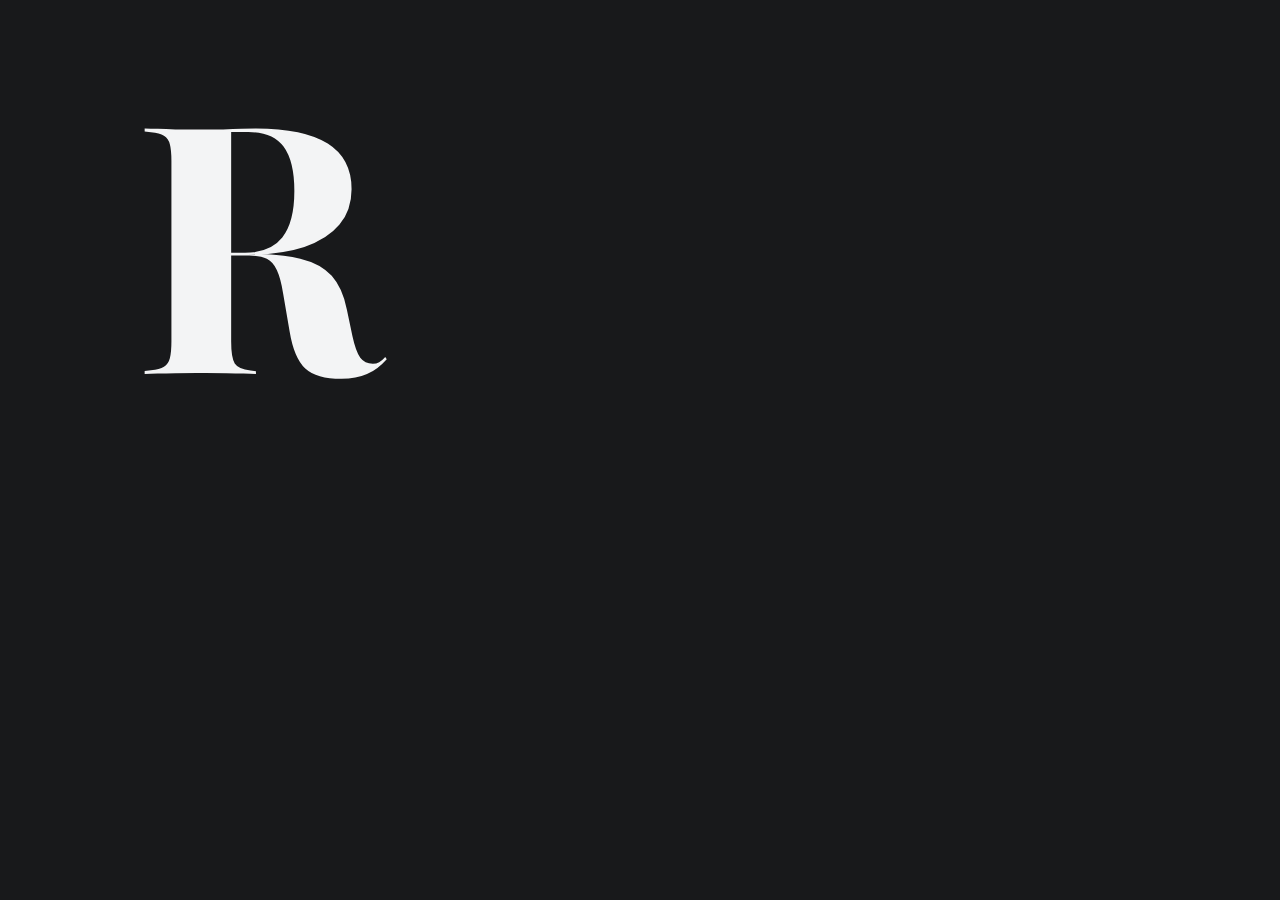
<file: _scripts/favicon.html>
<!DOCTYPE html><html><head><meta charset="utf-8">
<!-- python render_png.py _scripts/favicon.html favicon.png --size 512x512 · «R» del apellido + marco dorado de sus piezas -->
<link href="https://fonts.googleapis.com/css2?family=Playfair:opsz,wdth,wght@5..1200,87.5..112.5,400..900&display=swap" rel="stylesheet">
<style>
html,body{margin:0;width:512px;height:512px;background:#18191B}
body{display:grid;place-items:center;position:relative}
b{font-family:Playfair;font-weight:800;font-stretch:87.5%;font-size:430px;line-height:1;color:#F3F4F5;margin-top:-10px}
</style></head><body><b>R</b></body></html>
</file>
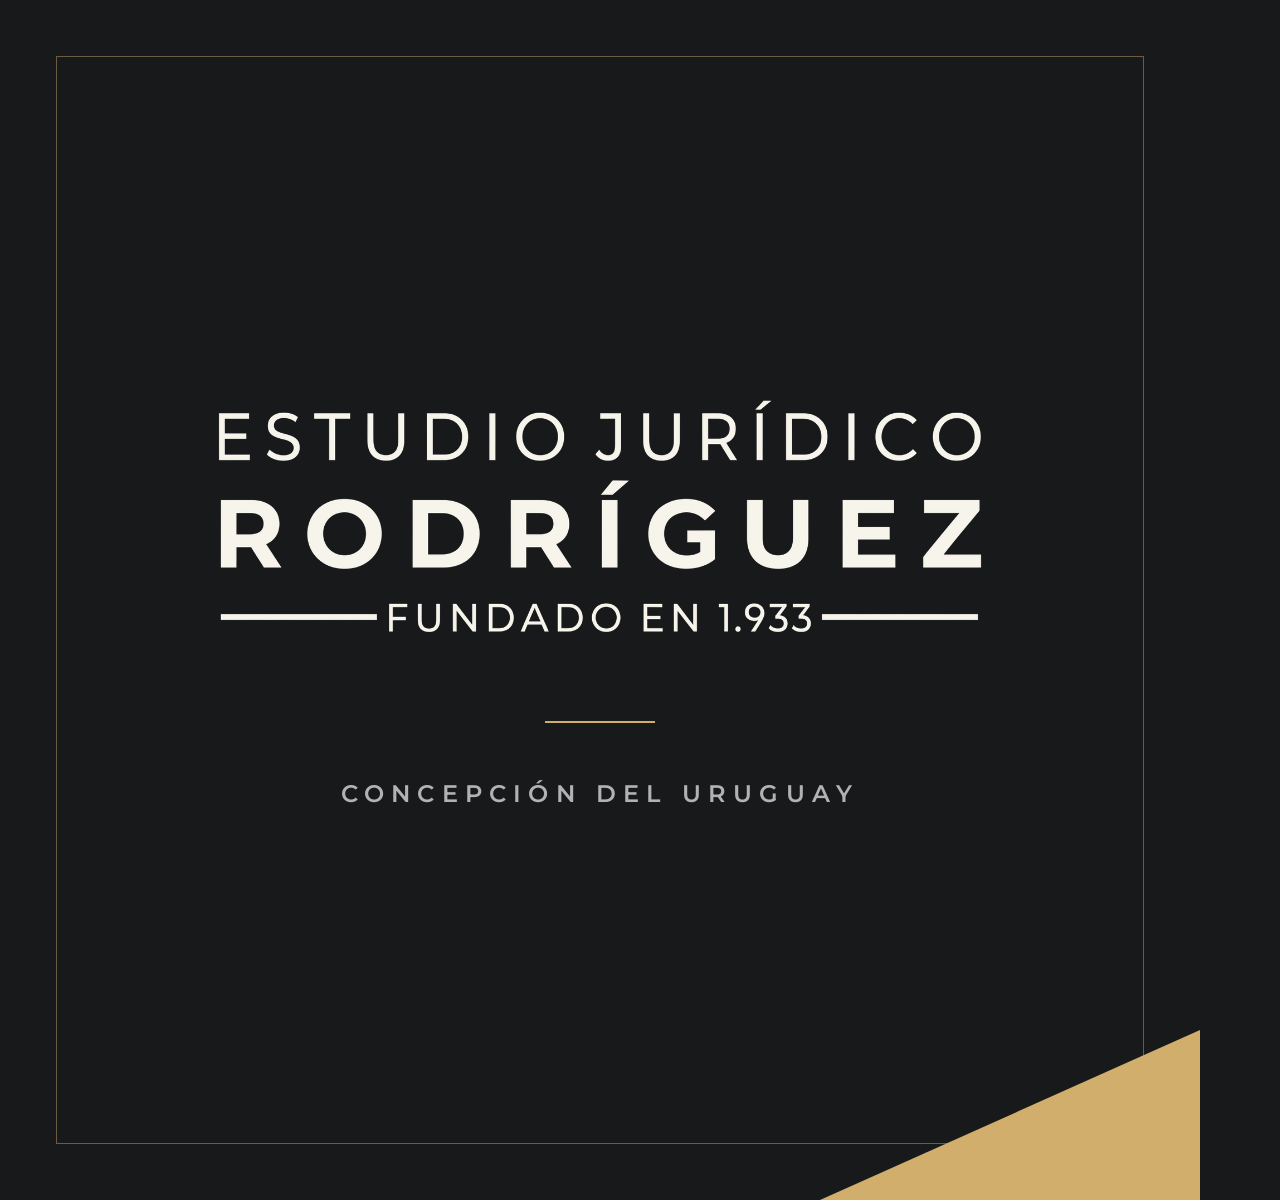
<file: _scripts/og.html>
<!DOCTYPE html><html><head><meta charset="utf-8">
<!-- python render_png.py _scripts/og.html og.png --size 1200x1200 · logo claro + áreas + cuña dorada -->
<link href="https://fonts.googleapis.com/css2?family=Playfair:opsz,wdth,wght@5..1200,87.5..112.5,400..900&family=Montserrat:wght@600&display=swap" rel="stylesheet">
<style>
html,body{margin:0;width:1200px;height:1200px;overflow:hidden}
body{display:flex;flex-direction:column;align-items:center;justify-content:center;background:#18191B;text-align:center;position:relative}
body::after{content:"";position:absolute;right:0;bottom:0;width:380px;height:170px;background:#D1AE6C;clip-path:polygon(100% 0,100% 100%,0 100%)}
img{width:780px;position:relative}
.r{width:110px;height:2px;background:#D1AE6C;margin:80px 0 0}
h1{margin:0;font-family:Playfair;font-weight:800;font-stretch:87.5%;font-size:72px;line-height:1.02;text-transform:uppercase;color:#F3F4F5}
h1 span{display:block;color:#D1AE6C}
p{margin:56px 0 0;font:600 24px Montserrat,sans-serif;letter-spacing:.3em;text-transform:uppercase;color:rgba(243,244,245,.7)}
body::before{content:"";position:absolute;inset:56px;border:1px solid rgba(209,174,108,.45)}
</style></head><body>
<img src="../logo-claro.png" alt="">
<span class="r"></span>
<p>Concepción del Uruguay</p>
</body></html>
</file>
